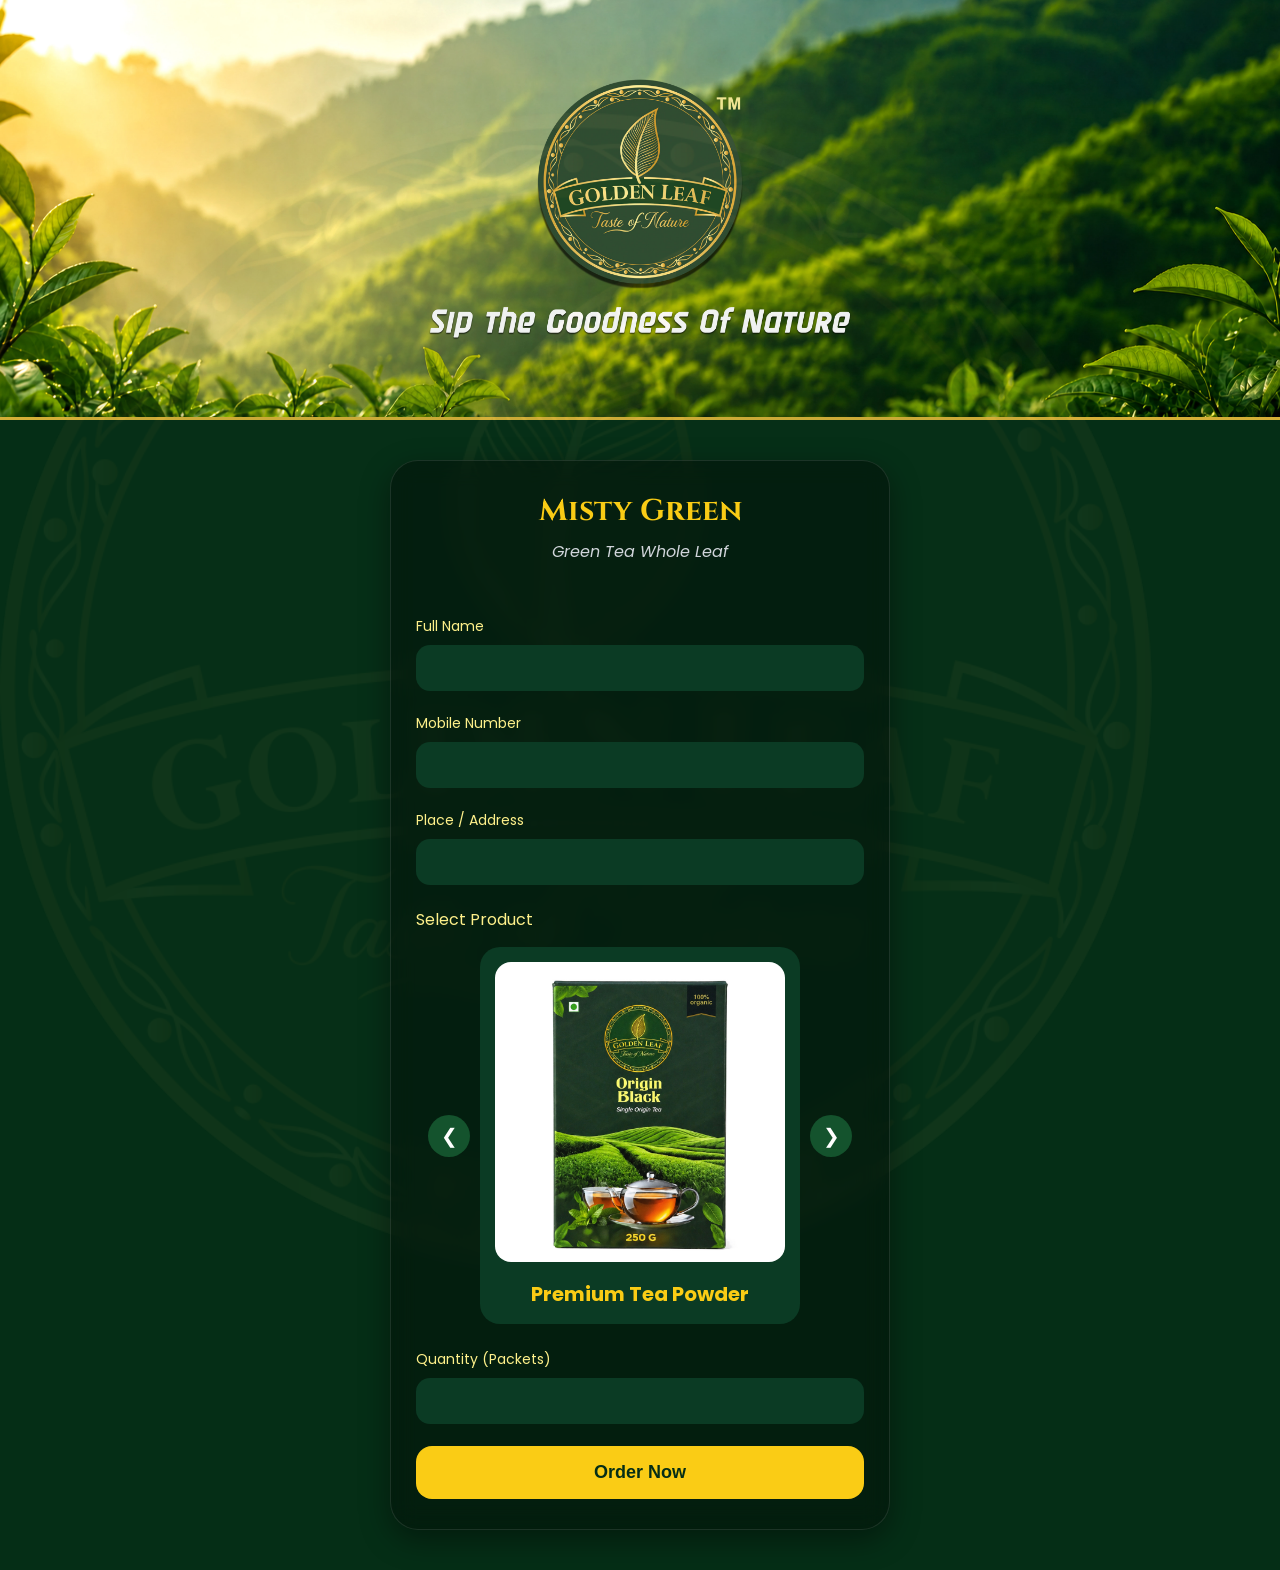
<file: index.html>
<!DOCTYPE html>
<html lang="en">
<head>
  <meta charset="UTF-8" />
  <meta name="viewport" content="width=device-width, initial-scale=1.0"/>
  <title>Golden Leaf</title>

  <link rel="stylesheet" href="style.css">

  <!-- Premium Google Font -->
  <link href="https://fonts.googleapis.com/css2?family=Cinzel:wght@500;700&family=Poppins:wght@300;400;500&display=swap" rel="stylesheet">
</head>

<body>

<div class="background-logo"></div>

<div class="hero-banner"></div>

<div class="container">

   <div class="showcase-container">

    <div class="showcase-slider" id="showcase-slider">

        <div class="showcase-item">
            <h1>Misty Green</h1>
            <p>Green Tea Whole Leaf</p>
        </div>

        <div class="showcase-item">
            <h1>Origin Black</h1>
            <p>Single Origin Tea</p>
        </div>

        <div class="showcase-item">
            <h1>Ela Gold</h1>
            <p>Premium Cardamom Tea</p>
        </div>

        <div class="showcase-item">
            <h1>Morning Mist</h1>
            <p>Green Tea Sachet</p>
        </div>
      
        <div class="showcase-item">
           <h1>Misty Green</h1>
           <p>Green Tea Whole Leaf</p>
        </div>
       
    </div>

</div>

    <form
      action="https://formspree.io/f/xgoqvgze"
      method="POST"
      class="order-form"
    >

      <!-- Name -->
      <div class="input-group">
        <label>Full Name</label>
        <input type="text" name="name" required>
      </div>

      <!-- Phone -->
      <div class="input-group">
        <label>Mobile Number</label>
        <input type="tel" name="phone" required>
      </div>

      <!-- Place -->
      <div class="input-group">
        <label>Place / Address</label>
        <input type="text" name="place" required>
     </div>

      <!-- Product Slider -->
      <div class="product-section">

        <label class="product-title">Select Product</label>

        <div class="slider">

          <button type="button" class="arrow left" onclick="prevSlide()">❮</button>

          <div class="product-card">

            <img id="product-image" src="images/product1.jpg">

            <h2 id="product-name">Premium Tea Powder</h2>

          </div>

          <button type="button" class="arrow right" onclick="nextSlide()">❯</button>

        </div>

      </div>

      <!-- Hidden Product Field -->
      <input type="hidden" name="product" id="selected-product" value="Premium Tea Powder">

      <!-- Quantity -->
      <div class="input-group">
        <label>Quantity (Packets)</label>
        <input type="number" name="quantity" min="1" required>
      </div>

      <!-- Order Button -->
      <button type="submit" class="order-btn">
        Order Now
      </button>

    </form>

</div>

<script src="script.js"></script>

</body>
</html>
</file>
<file: style.css>
*{
    margin:0;
    padding:0;
    box-sizing:border-box;
}

body{
    font-family:'Poppins', sans-serif;
    background:#052e16;
    color:white;
    overflow-x:hidden;
    position:relative;
    margin:0;
    padding:0;
}

/* Background Logo */
.background-logo{
    position:absolute;
    width:90%;
    height:90%;
    background:url('images/logo.png') no-repeat center;
    background-size:contain;
    opacity:0.05;
    z-index:0;
}

.container{
    width:100%;
    max-width:500px;

    margin:40px auto;

    background:rgba(0,0,0,0.35);

    backdrop-filter:blur(12px);

    border:1px solid rgba(255,255,255,0.1);

    border-radius:28px;

    padding:30px 25px;

    box-shadow:0 10px 30px rgba(0,0,0,0.4);

    position:relative;

    z-index:1;
}
h1{
    text-align:center;
    font-family:'Cinzel', serif;
    font-size:38px;
    color:#facc15;
    margin-bottom:5px;
}

.tagline{
    text-align:center;
    color:#d1d5db;
    margin-bottom:30px;
    font-style:italic;
}

.input-group{
    margin-bottom:22px;
}

.input-group label{
    display:block;
    margin-bottom:8px;
    font-size:14px;
    color:#fef08a;
}

.input-group input{
    width:100%;
    padding:14px;
    border:none;
    border-radius:14px;
    background:#0b3b24;
    color:white;
    font-size:16px;
    outline:none;
}

.product-section{
    margin-bottom:25px;
}

.product-title{
    display:block;
    margin-bottom:15px;
    color:#fef08a;
}

.slider{
    display:flex;
    align-items:center;
    justify-content:center;
    gap:10px;
}

.product-card{
    width:320px;
    background:#0b3b24;
    border-radius:20px;
    padding:15px;
    text-align:center;
    animation:fade 0.5s ease;
}

.product-card img{
    width:100%;
    height:300px;
    object-fit:cover;
    border-radius:16px;
    margin-bottom:10px;
}

.product-card h2{
    font-size:20px;
    color:#facc15;
}

.arrow{
    background:#14532d;
    color:white;
    border:none;
    width:42px;
    height:42px;
    border-radius:50%;
    font-size:20px;
    cursor:pointer;
    transition:0.3s;
}

.arrow:hover{
    background:#facc15;
    color:#052e16;
}

.order-btn{
    width:100%;
    padding:16px;
    border:none;
    border-radius:16px;
    background:#facc15;
    color:#052e16;
    font-size:18px;
    font-weight:600;
    cursor:pointer;
    transition:0.3s;
}

.order-btn:hover{
    transform:scale(1.03);
}

@keyframes fade{
    from{
        opacity:0;
        transform:scale(0.95);
    }
    to{
        opacity:1;
        transform:scale(1);
    }
}

/* Mobile Perfect */
@media(max-width:480px){

    .container{
        padding:25px 20px;
    }

    h1{
        font-size:32px;
    }

    .product-card{
        width:280px;
    }

}



 .hero-banner{
    width:100%;
    max-width:1400px;

    height:420px;

    margin:0 auto;

    background-image:url('images/banner.jpg');

    background-size:cover;

    background-position:center center;

    background-repeat:no-repeat;

    border-bottom:3px solid #d4af37;
}



@media(max-width:768px){

    .hero-banner{
        height:180px;
        background-size:cover;
        background-position:center;
    }

}

.showcase-container{

    width:100%;

    overflow:hidden;

    height:100px;

    margin-bottom:25px;
}

.showcase-slider{

    display:flex;

    transition:transform 1s ease-in-out;
}

.showcase-item{

    min-width:100%;

    text-align:center;

    display:flex;

    flex-direction:column;

    justify-content:center;

    align-items:center;
}

.showcase-item h1{

    color:#facc15;

    font-family:'Cinzel', serif;

    font-size:30px;

    margin:0;
}

.showcase-item p{

    color:#d1d5db;

    font-style:italic;

    margin-top:8px;
}
</file>
